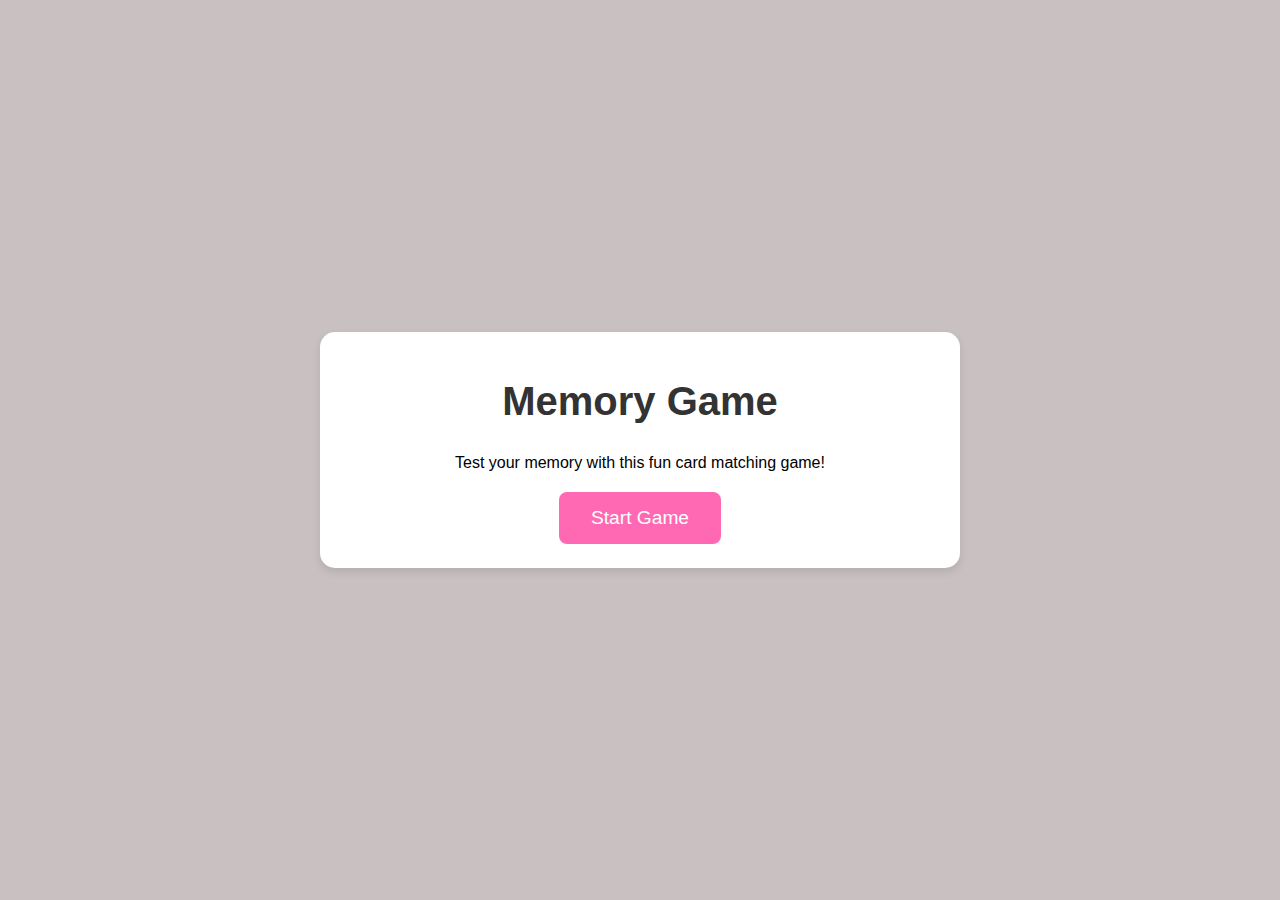
<file: index.html>
<!DOCTYPE html>
<html lang="en">
  <head>
    <meta charset="UTF-8" />
    <meta name="viewport" content="width=device-width, initial-scale=1.0" />
    <title>Start Page</title>
    <style>
      body {
        font-family: "Arial", sans-serif;
        background-color: #c9c1c1;
        display: flex;
        flex-direction: column;
        justify-content: center;
        align-items: center;
        height: 100vh;
        margin: 0;
      }
      h1 {
        color: #333;
        text-align: center;
        margin-bottom: 30px;
        font-size: 2.5rem;
      }
      .start-button {
        background-color: #ff69b4;
        color: white;
        padding: 15px 32px;
        text-align: center;
        text-decoration: none;
        display: inline-block;
        font-size: 1.2rem;
        margin: 4px 2px;
        cursor: pointer;
        border: none;
        border-radius: 8px;
        transition: background-color 0.3s;
      }
      .start-button:hover {
        background-color: #dd5d9d;
        transform: scale(1.05);
      }
      .container {
        text-align: center;
        padding: 20px;
        background-color: white;
        border-radius: 15px;
        box-shadow: 0 4px 8px rgba(0, 0, 0, 0.1);
        max-width: 600px;
        width: 90%;
      }
    </style>
  </head>
  <body>
    <div class="container">
      <h1>Memory Game</h1>
      <p>Test your memory with this fun card matching game!</p>
      <button
        class="start-button"
        onclick="window.location.href='project.html'"
      >
        Start Game
      </button>
    </div>
  </body>
</html>
</file>
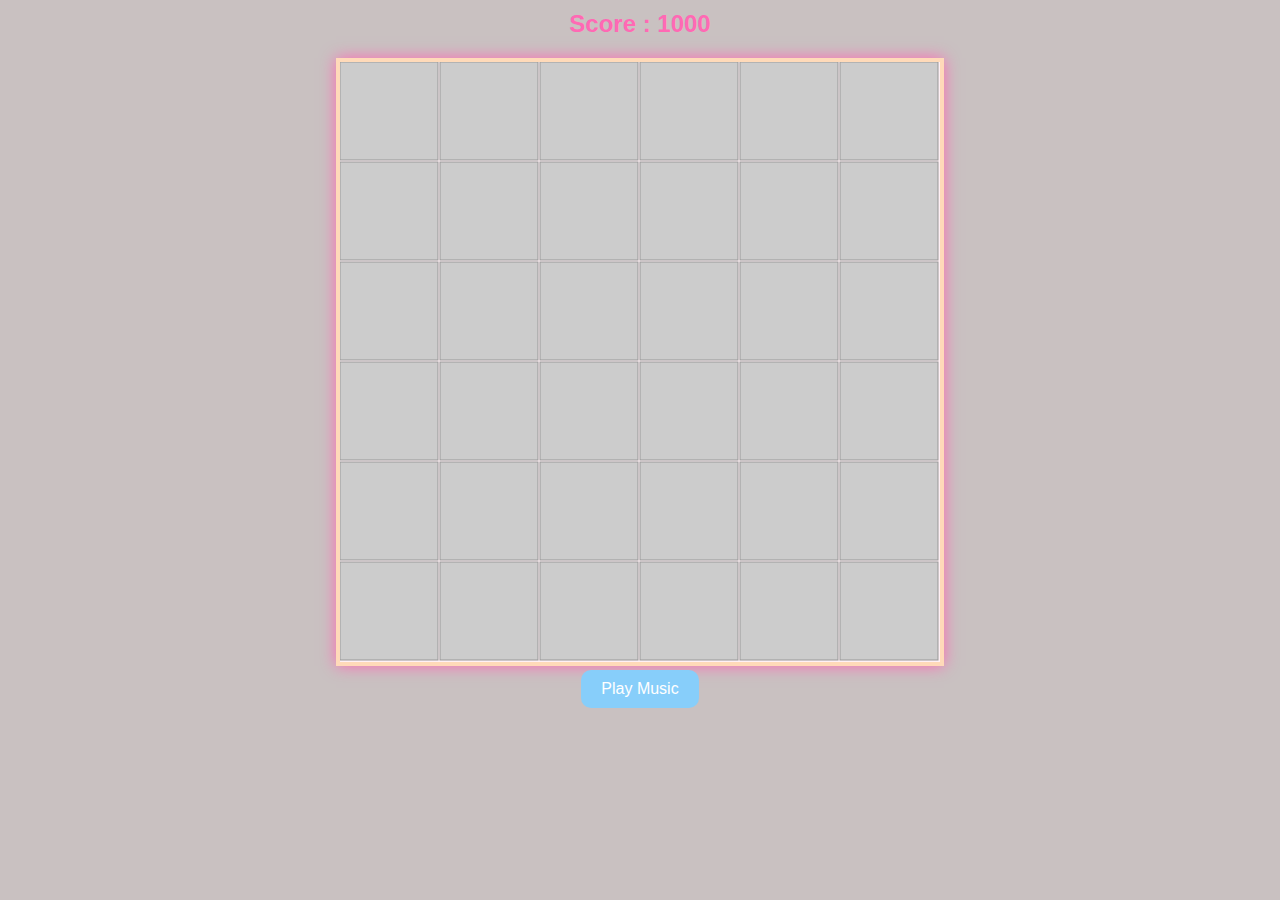
<file: project.html>
<!DOCTYPE html>
<html>
  <head>
    <meta name="viewport" content="width=device-width, initial-scale=1.0" />
    <style>
      body {
        background-color: #c9c1c1;
        color: #4b0082;
        text-align: center;
        font-family: "Comic Sans MS", cursive, sans-serif;
      }

      canvas {
        border: 4px solid #ffdab9;
        background-color: #fff0f5;
        margin-top: 10px;
        box-shadow: 0 0 15px #ff69b4;
      }

      .score {
        font-size: 24px;
        font-weight: bold;
        color: #ff69b4;
        margin: 10px 0;
      }

      .score p {
        margin: 4px 0;
      }

      button {
        background-color: #87cefa;
        color: white;
        border: none;
        padding: 10px 20px;
        font-family: inherit;
        font-size: 16px;
        border-radius: 10px;
        cursor: pointer;
        transition: background-color 0.3s ease;
      }

      button:hover {
        background-color: #ff69b4;
      }
    </style>
  </head>

  <body>
    <div class="score">
      <p>Score : <span id="score"></span></p>
    </div>
    <canvas id="gameCanvas" width="600" height="600"></canvas>
    <br />
    <audio id="backgroundMusic" loop>
      <source src="images/audio.mp3" type="audio/mpeg" />
    </audio>
    <button onclick="document.getElementById('backgroundMusic').play()">
      Play Music
    </button>
    <script src="main.js"></script>
  </body>
</html>
</file>
